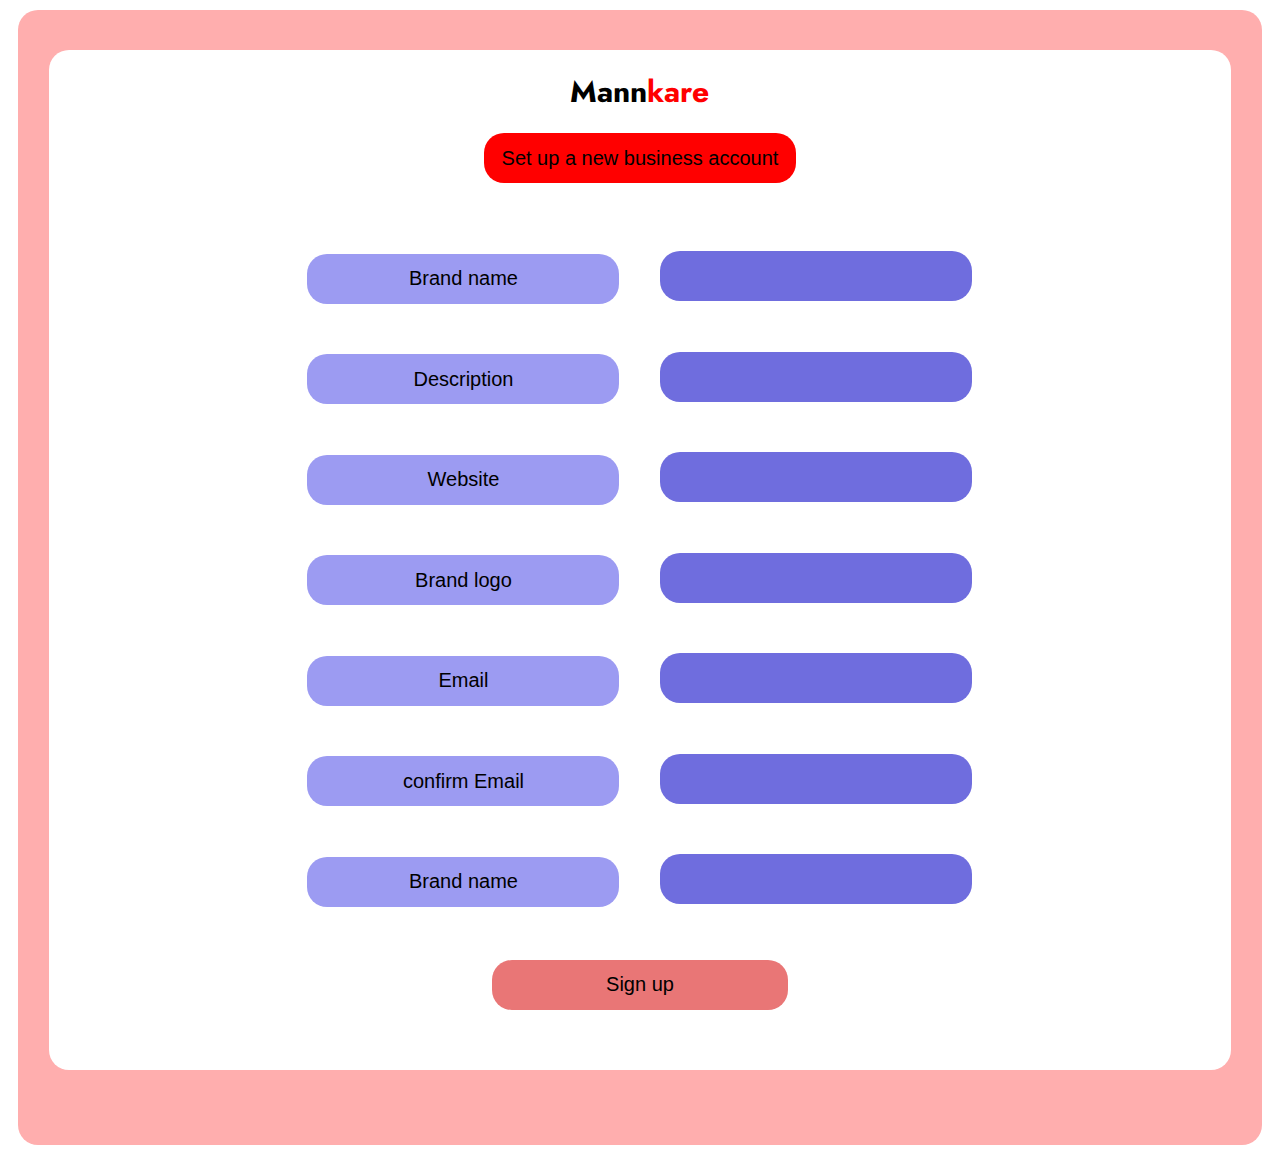
<file: join2.html>
<!DOCTYPE html>
<html lang="en" dir="ltr">
  <head>
    <meta charset="utf-8">
    <title></title>
    <link href="https://fonts.googleapis.com/css2?family=Jost:wght@300&family=Montserrat:ital,wght@1,100&family=Noto+Serif+JP:wght@200&family=Roboto:wght@300&display=swap" rel="stylesheet">

    <link rel="stylesheet" href="css/join2.css">
  </head>
  <body>
    <div class="joinMain">

      <div class="jSec">
        <h1 class="logoFont">Mann<span class="logoSpan">kare</span></h1>
        <button class="b2">Set up a new business account</button>
        <div class="join2grid">
          <button class="b1">Brand name</button>
          <button class="b1 b4"></button>

        </div>
        <div class="join2grid">
          <button class="b1">Description</button>
          <button class="b1 b4"></button>


        </div>
        <div class="join2grid">
        <button class="b1">Website</button>
        <button class="b1 b4"></button>


        </div>
        <div class="join2grid">
        <button class="b1">Brand logo</button>
          <button class="b1 b4"></button>


        </div>
        <div class="join2grid">
        <button class="b1">Email</button>
        <button class="b1 b4"></button>


        </div>
        <div class="join2grid">
          <button class="b1">confirm Email</button>
            <button class="b1 b4"></button>


        </div>
        <div class="join2grid">
          <button class="b1">Brand name</button>
        <button class="b1 b4"></button>


        </div>

        <button class="b3">Sign up</button>
      </div>

    </div>

  </body>
</html>
</file>
<file: css/join2.css>
.joinMain{
  text-align: center;
  background-color: #FFAEAE;
  margin: 10px;
  position: relative;
  justify-content: center;
  border-radius: 20px;
  font-family: 'Montserrat', sans-serif;
padding-bottom: 55px;
}

.logoFont{
  font-family: 'Jost', sans-serif;
  font-size: 30px;
}.logoSpan{
  color: red;
}
.jSec{
  background-color: #fff;
width: 95%;
position: relative;
top : 10px;
margin: 30px;
display: inline-block;
border-radius: 20px;
font-family: 'Jost', sans-serif;
padding-bottom: 40px;
}
.b1{
  width: 312px;
  height: 50px;
  border-radius: 20px;
  background-color: #9c9bf2;
  border: none;
  font-size: 20px;
  margin: 0px 18px;
}

.b2{
  width: 312px;
  height: 50px;
  border-radius: 20px;
  background-color: red;
  border: none;
  font-size: 20px;
  margin-bottom: 20px;
}
.join2grid{
  margin: 33px 0;
}
.b3{
  width: 296px;
  height: 50px;
  border-radius: 20px;
  background-color: #E97676;
  border: none;
  font-size: 20px;
  margin: 20px 0;

}
.b4{

  background-color: #6F6DDE;

  transform: translateY(15px);
}
</file>
